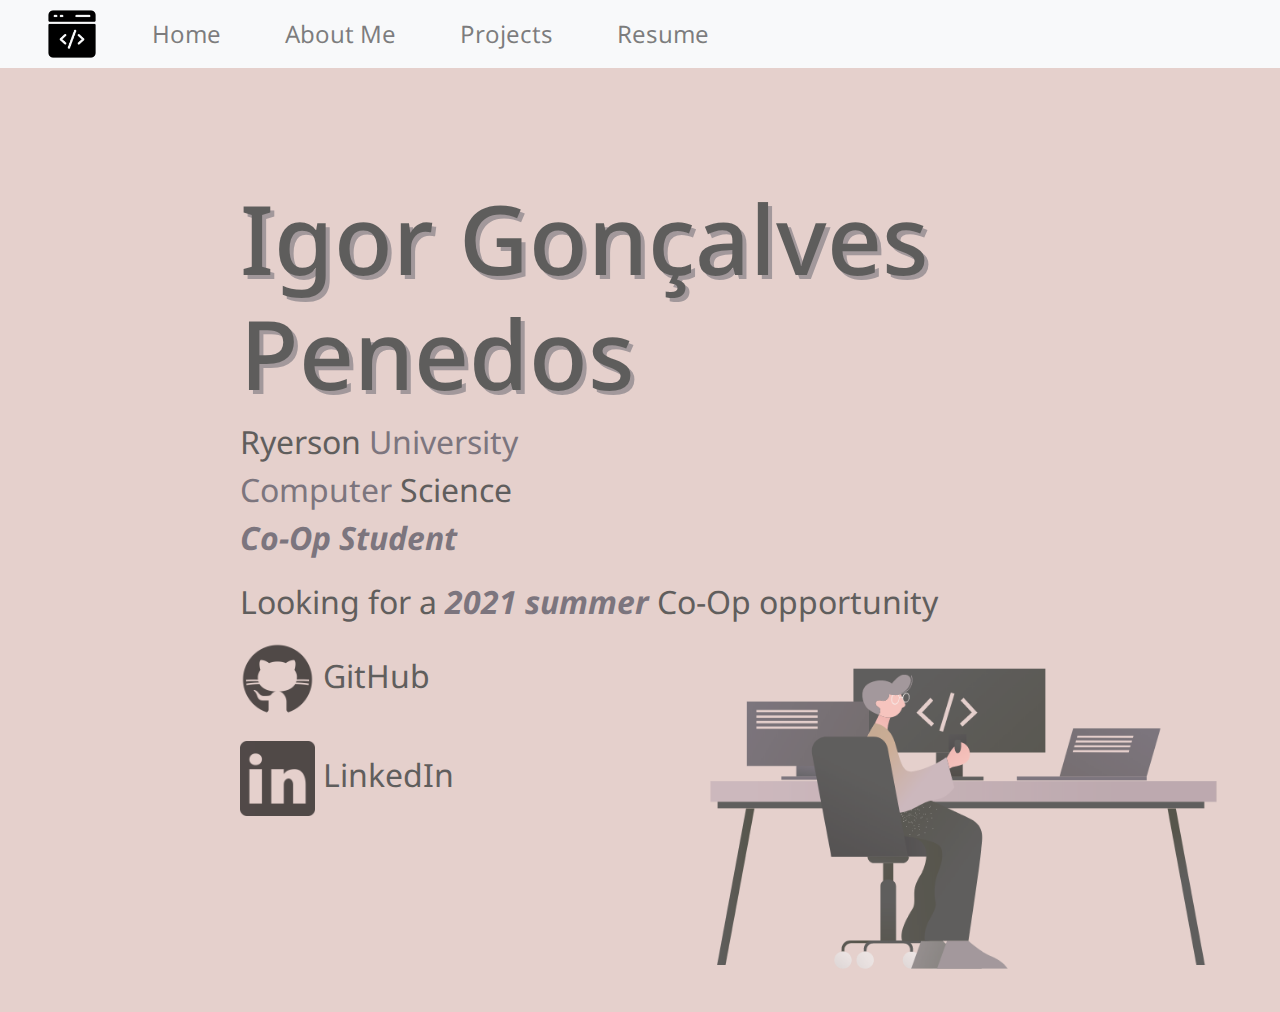
<file: index.html>
<!DOCTYPE html>
<html lang="en">

<head>
    <meta charset="UTF-8">
    <meta name="viewport" content="width=device-width, initial-scale=1.0">
    <script src="https://code.jquery.com/jquery-3.4.1.slim.min.js"></script>
    <script src="https://cdn.jsdelivr.net/npm/popper.js@1.16.0/dist/umd/popper.min.js"></script>
    <script src="https://stackpath.bootstrapcdn.com/bootstrap/4.4.1/js/bootstrap.min.js"></script>
    <link rel="stylesheet" href="https://stackpath.bootstrapcdn.com/bootstrap/4.4.1/css/bootstrap.min.css"/> 
    <link rel="stylesheet" href="./navBar.css">
    <link rel="stylesheet" href="./style.css">
    <script src="https://ajax.googleapis.com/ajax/libs/jquery/3.5.1/jquery.min.js"></script>
    <script>
        $(document).ready(function () {
            $(".fadeIn").hide();
            $(".fadeIn").fadeIn(1500);
        });
    </script>
    <link rel="shortcut icon" href="./codeIcon.png"/>
    <title>Igor Penedos</title>
</head>

<body>
    <!--NavBar-->
    <nav class="navbar navbar-expand-md navbar-light bg-light fixed-top pt-2">
        <i class="fas fa-folder-open fa-2x text-warning pb-1"></i>
        <a href="./index.html"><img src="./codeIcon.png" alt="personal icon" class="iconImage"></a>
        
        <button class="navbar-toggler custom-toggler" data-toggle="collapse" data-target="#navbarMenu">
            <span class="navbar-toggler-icon"></span>
        </button>

        <div class="collapse navbar-collapse" id="navbarMenu">
            <ul class="navbar-nav">
                <li class="nav-item">
                    <a class="nav-link text-center ml-md-5 ml-0" href="./index.html">Home</a>
                </li>
                <li class="nav-item">
                    <a class="nav-link text-center ml-md-5 ml-0" href="./aboutMe.html">About Me</a>
                </li>
                <li class="nav-item">
                    <a class="nav-link text-center ml-md-5 ml-0" href="./projects.html">Projects</a>
                </li>
                <li class="nav-item">
                    <a class="nav-link text-center ml-md-5 ml-0" href="https://drive.google.com/file/d/1RSanNi2lFYr5ju5LttOqz4BVxNXNNpEt/view?usp=sharing" target="_BLANK">Resume</a>
                </li>
            </ul>
        </div>
    </nav>
    <!--Content-->
    <div class="container-fluid mainContent contentTextM pl-md-1 pl-lg-6">
        <h1 class="fadeIn">Igor Gonçalves Penedos</h1>
        <p class="fadeIn mt-5 d-inline">Ryerson </p><p class="fadeIn d-inline contentTextA">University</p>
        <br>
        <p class="fadeIn contentTextA d-inline">Computer </p><p class="fadeIn d-inline"> Science</p>
        <p><em><strong class="fadeIn contentTextA">Co-Op Student</strong></em></p>
        <img src="./desk3.png" alt="desk" width="650" class="d-none d-xl-block imgRight fadeIn">
        <p class="fadeIn">Looking for a <em><strong class="contentTextA">2021 summer</strong></em> Co-Op opportunity</p>
        <a href="https://github.com/igorpenedos" target="_BLANK" class="fadeIn"><img src="./github.png" alt="github" width="75"> GitHub</a>
        <br>
        <br>
        <a href="https://www.linkedin.com/in/igor-penedos-9650261b0/" target="_BLANK" class="fadeIn"><img src="./linkedin.png" alt="linkedin" width="75"> LinkedIn</a>
    </div>
</body>

</html>
</file>
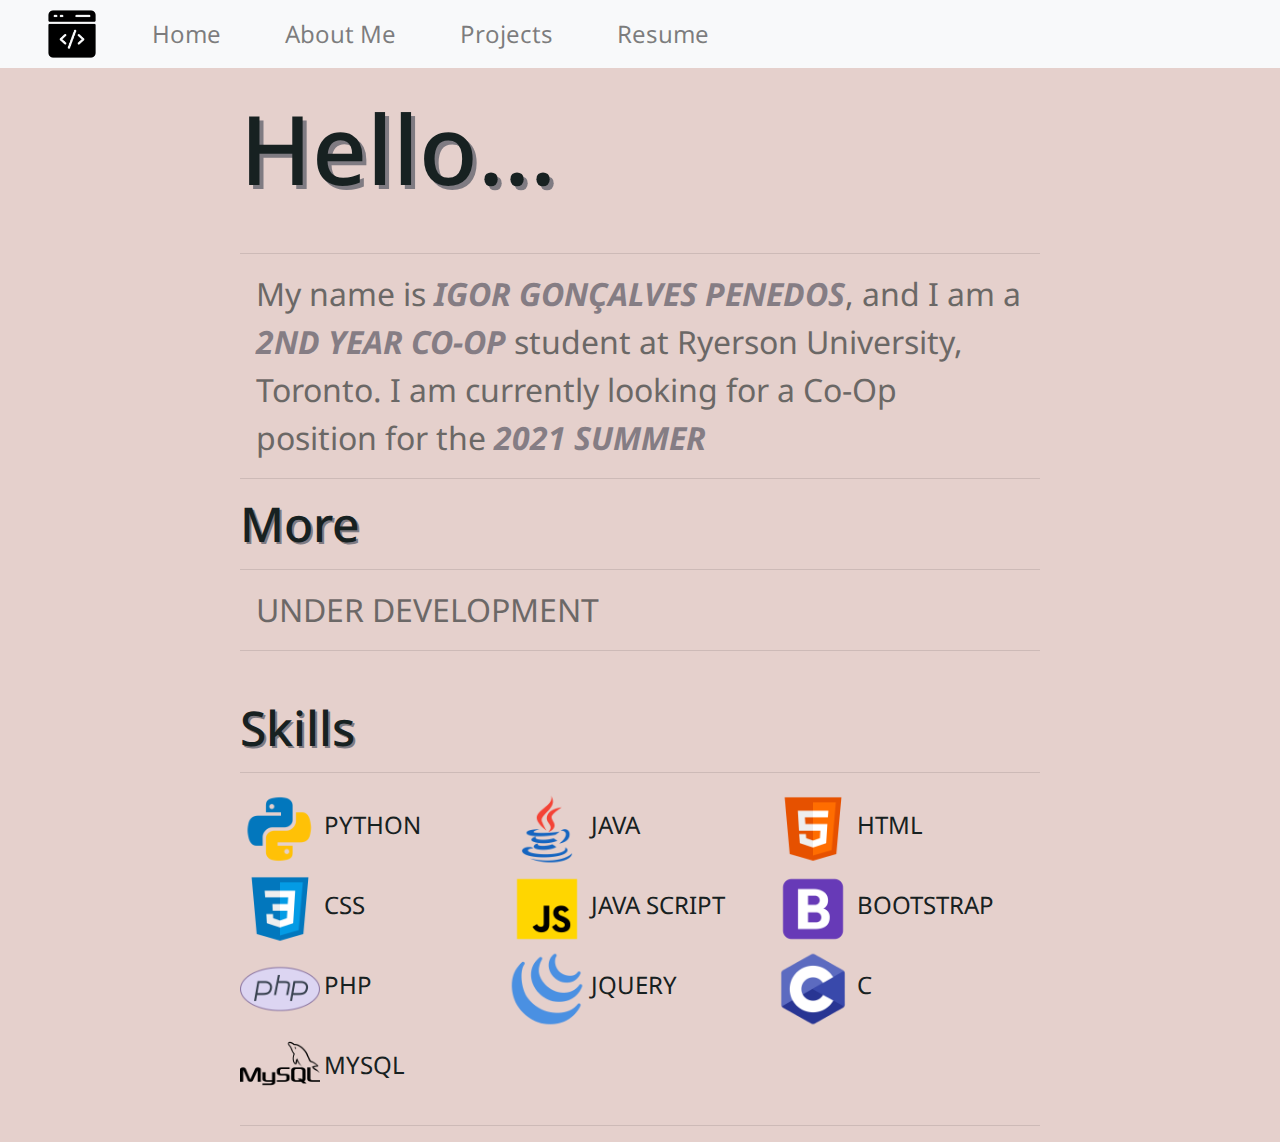
<file: aboutMe.html>
<!DOCTYPE html>
<html lang="en">
<head>
    <meta charset="UTF-8">
    <meta name="viewport" content="width=device-width, initial-scale=1.0">
    <script src="https://code.jquery.com/jquery-3.4.1.slim.min.js"></script>
    <script src="https://cdn.jsdelivr.net/npm/popper.js@1.16.0/dist/umd/popper.min.js"></script>
    <script src="https://stackpath.bootstrapcdn.com/bootstrap/4.4.1/js/bootstrap.min.js"></script>
    <link rel="stylesheet" href="https://stackpath.bootstrapcdn.com/bootstrap/4.4.1/css/bootstrap.min.css"/> 
    <link rel="stylesheet" href="./aboutMe.css">
    <link rel="stylesheet" href="./navBar.css">
    <script src="https://ajax.googleapis.com/ajax/libs/jquery/3.5.1/jquery.min.js"></script>
    <script>
        $(document).ready(function () {
            $(".fadeIn").hide();
            $(".fadeIn").fadeIn(1500);
        });
    </script>
    <link rel="shortcut icon" href="./codeIcon.png"/>
    <title>Igor Penedos - About Me</title>
</head>
<body>
    <!--NavBar-->
    <nav class="navbar navbar-expand-md navbar-light bg-light fixed-top pt-2">
        <i class="fas fa-folder-open fa-2x text-warning pb-1"></i>
        <a href="./index.html"><img src="./codeIcon.png" alt="personal icon" class="iconImage"></a>
        
        <button class="navbar-toggler custom-toggler" data-toggle="collapse" data-target="#navbarMenu">
            <span class="navbar-toggler-icon"></span>
        </button>

        <div class="collapse navbar-collapse" id="navbarMenu">
            <ul class="navbar-nav">
                <li class="nav-item">
                    <a class="nav-link text-center ml-md-5 ml-0" href="./index.html">Home</a>
                </li>
                <li class="nav-item">
                    <a class="nav-link text-center ml-md-5 ml-0" href="./aboutMe.html">About Me</a>
                </li>
                <li class="nav-item">
                    <a class="nav-link text-center ml-md-5 ml-0" href="./projects.html">Projects</a>
                </li>
                <li class="nav-item">
                    <a class="nav-link text-center ml-md-5 ml-0" href="https://drive.google.com/file/d/1RSanNi2lFYr5ju5LttOqz4BVxNXNNpEt/view?usp=sharing" target="_BLANK">Resume</a>
                </li>
            </ul>
        </div>
    </nav>
    <!--Content-->
    <div class="container-fluid mainContent contentTextM pl-1 pl-md-5 pl-lg-6 pr-1 pr-md-5 pr-lg-6">
        <h1>Hello...</h1>
        <hr class="mt-5">
        <p class="pl-3 pr-3 contentText fadeIn">My name is <em><strong class="contentTextA">IGOR GONÇALVES PENEDOS</strong></em>, 
            and I am a <em><strong class="contentTextA">2ND YEAR CO-OP</strong></em> student at Ryerson University, Toronto.
            I am currently looking for a Co-Op position for the <em><strong class="contentTextA">2021 SUMMER</strong></em>
            <!-- , that will allow me to grow as a developer and get familiar with the industry. -->
        </p>
        <hr>
        <h2 class="mt-5 text-md-center text-lg-left d-inline">More</h2>
        <hr>
        <p class="mt-0 pl-3 pr-3 contentText fadeIn">
            UNDER DEVELOPMENT 
            <!-- I was born in Portugal. I came to Canada at the age of 11 (2012). As a kid I enjoyed the outdoors
            and playing sports, and barely had access to wifi, in Portugal. When I arrived to Canada, I gained unlimited access to the internet, but
            I had yet to understand what coding possibly was, or how it worked, but everything changed in grade 11.
            <br> 
            I got interested in coding when I took my first coding class (grade 11), from that day forward I enjoyed the whole 
            proccess of coding, and how lines of code could become a "piece of art".
            <br>
            I am a hard-working student who doesn't back down from a challenge, and is always looking to 
            learn something new. -->
        </p>
        <hr>
        <h2  class="mt-5">Skills</h2>
        <hr>
        <div class="row m-0 p-0">
            <div class="col-xl-4 col-lg-6 col-12 m-0 p-0 skills">
                <img src="./python.png" alt="python" class="icons">
                <p class="contentIconLabel contentTextM">PYTHON</p>
            </div>
            <div class="col-xl-4 col-lg-6 col-12 m-0 p-0 skills">
                <img src="./java.png" alt="java" class="icons">
                <p class="contentIconLabel contentTextM">JAVA</p>
            </div>
            <div class="col-xl-4 col-lg-6 col-12 m-0 p-0 skills">
                <img src="./html.png" alt="HTML" class="icons">
                <p class="contentIconLabel contentTextM">HTML</p>
            </div>
            <div class="col-xl-4 col-lg-6 col-12 m-0 p-0 skills">
                <img src="./css.png" alt="CSS" class="icons">
                <p class="contentIconLabel contentTextM">CSS</p>
            </div>
            <div class="col-xl-4 col-lg-6 col-12 m-0 p-0 skills">
                <img src="./js.png" alt="JS" class="icons">
                <p class="contentIconLabel contentTextM">JAVA SCRIPT</p>
            </div>
            <div class="col-xl-4 col-lg-6 col-12 m-0 p-0 skills">
                <img src="./bootStrap.png" alt="BOOTSTRAP" class="icons">
                <p class="contentIconLabel contentTextM">BOOTSTRAP</p>
            </div>
            <div class="col-xl-4 col-lg-6 col-12 m-0 p-0 skills">
                <img src="./php.png" alt="PHP" class="icons">
                <p class="contentIconLabel contentTextM">PHP</p>
            </div>
            <div class="col-xl-4 col-lg-6 col-12 m-0 p-0 skills">
                <img src="./jquery.png" alt="JQUERY" class="icons">
                <p class="contentIconLabel contentTextM">JQUERY</p>
            </div>
            <div class="col-xl-4 col-lg-6 col-12 m-0 p-0 skills">
                <img src="./c.png" alt="C" class="icons">
                <p class="contentIconLabel contentTextM">C</p>
            </div>
            <div class="col-xl-4 col-lg-6 col-12 m-0 p-0 skills">
                <img src="./mysql.png" alt="MYSQL" class="icons">
                <p class="contentIconLabel contentTextM">MYSQL</p>
            </div>
        </div>
        <hr>
    </div>
</body>
</html>
</file>
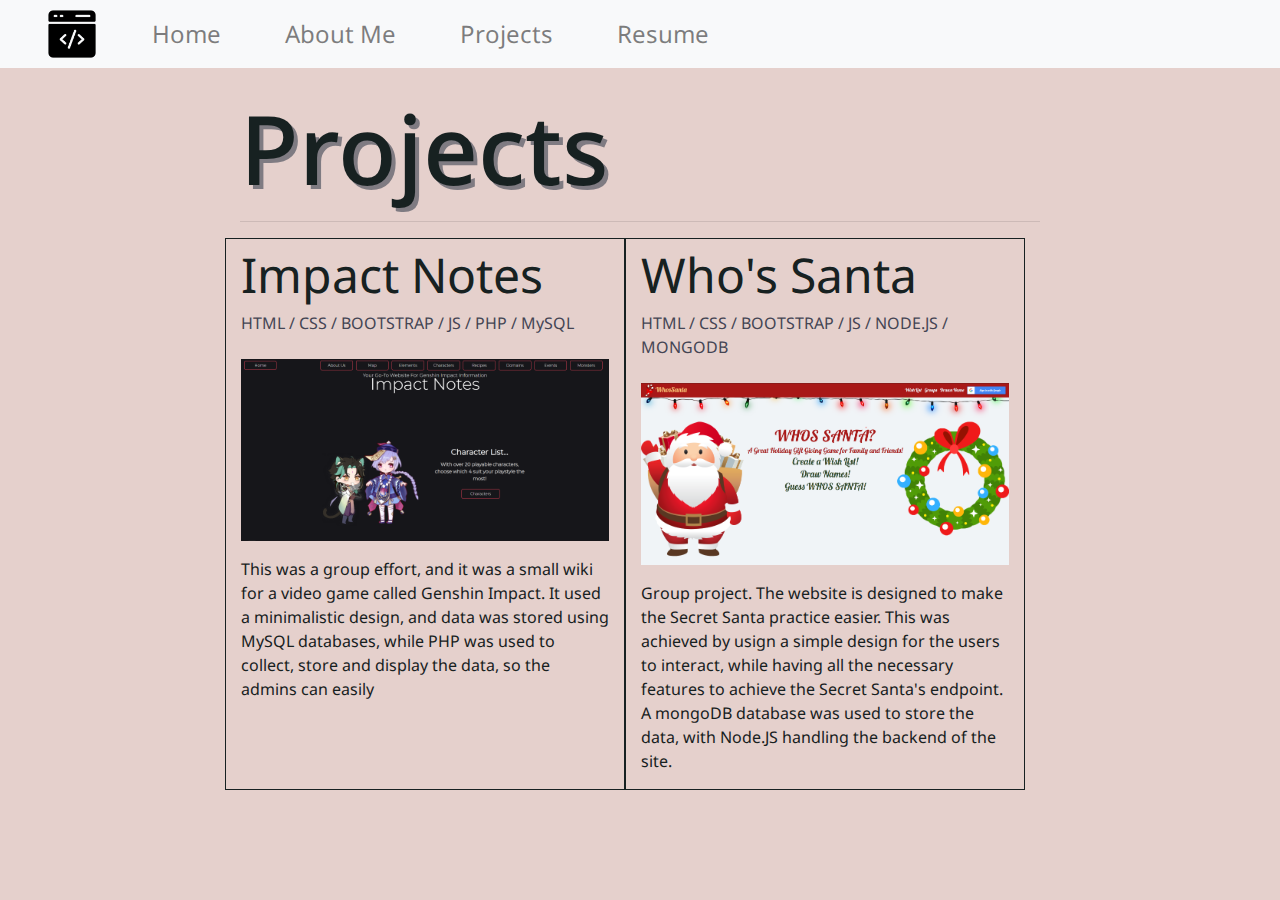
<file: projects.html>
<!DOCTYPE html>
<html lang="en">
<head>
    <meta charset="UTF-8">
    <meta name="viewport" content="width=device-width, initial-scale=1.0">
    <script src="https://code.jquery.com/jquery-3.4.1.slim.min.js"></script>
    <script src="https://cdn.jsdelivr.net/npm/popper.js@1.16.0/dist/umd/popper.min.js"></script>
    <script src="https://stackpath.bootstrapcdn.com/bootstrap/4.4.1/js/bootstrap.min.js"></script>
    <link rel="stylesheet" href="https://stackpath.bootstrapcdn.com/bootstrap/4.4.1/css/bootstrap.min.css"/> 
    <link rel="stylesheet" href="./projects.css">
    <link rel="stylesheet" href="./navBar.css">
    <script src="https://ajax.googleapis.com/ajax/libs/jquery/3.5.1/jquery.min.js"></script>
    <script>
        $(document).ready(function () {
            $(".fadeIn").hide();
            $(".fadeIn").fadeIn(1500);
        });
    </script>
    <link rel="shortcut icon" href="./codeIcon.png"/>
    <title>Igor Penedos - Projects</title>
</head>
<body>
    <!--NavBar-->
    <nav class="navbar navbar-expand-md navbar-light bg-light fixed-top pt-2">
        <i class="fas fa-folder-open fa-2x text-warning pb-1"></i>
        <a href="./index.html"><img src="./codeIcon.png" alt="personal icon" class="iconImage"></a>
        
        <button class="navbar-toggler custom-toggler" data-toggle="collapse" data-target="#navbarMenu">
            <span class="navbar-toggler-icon"></span>
        </button>

        <div class="collapse navbar-collapse" id="navbarMenu">
            <ul class="navbar-nav">
                <li class="nav-item">
                    <a class="nav-link text-center ml-md-5 ml-0" href="./index.html">Home</a>
                </li>
                <li class="nav-item">
                    <a class="nav-link text-center ml-md-5 ml-0" href="./aboutMe.html">About Me</a>
                </li>
                <li class="nav-item">
                    <a class="nav-link text-center ml-md-5 ml-0" href="./projects.html">Projects</a>
                </li>
                <li class="nav-item">
                    <a class="nav-link text-center ml-md-5 ml-0" href="https://drive.google.com/file/d/1RSanNi2lFYr5ju5LttOqz4BVxNXNNpEt/view?usp=sharing" target="_BLANK">Resume</a>
                </li>
            </ul>
        </div>
    </nav>
    <!--Content-->
    <div class="container-fluid mainContent contentTextM pl-4 pl-md-5 pl-lg-6 pr-0 pr-md-5 pr-lg-6">
        <h1>Projects</h1>
        <hr>
        <div class="row w-100">
            <div class="col-xl-6 col-12 table-bordered">
                <a href="http://impactnotes.great-site.net/" target="_BLANK" class="contentTextM">
                    <p class="contentHeader mb-0">Impact Notes</p>
                    <p class="contentTextA mb-0">HTML / CSS / BOOTSTRAP / JS / PHP / MySQL</p>
                    <br>
                    <img src="./impactNotes.png" alt="Impact Notes" class="w-100">
                    <p class="mt-3">
                        This was a group effort, and it was a small wiki for a video game called Genshin Impact.
                        It used a minimalistic design, and data was stored using MySQL databases, while PHP was used to collect, store and display
                        the data, so the admins can easily 
                    </p>
                </a>
            </div>
            <div class="col-xl-6 col-12 table-bordered">
                <a href="https://whossanta.herokuapp.com/" target="_BLANK" class="contentTextM">
                    <p class="contentHeader mb-0">Who's Santa</p>
                    <p class="contentTextA mb-0">HTML / CSS / BOOTSTRAP / JS / NODE.JS / MONGODB</p>
                    <br>
                    <img src="./whossanta.png" alt="Impact Notes" class="w-100">
                    <p class="mt-3">
                        Group project. The website is designed to make the Secret Santa practice easier. This was achieved by usign a simple design 
                        for the users to interact, while having all the necessary features to achieve the Secret Santa's endpoint. A mongoDB database 
                        was used to store the data, with Node.JS handling the backend of the site.
                    </p>
                </a>
            </div>
        </div>
    </div>
</body>
</html>
</file>
<file: navBar.css>
/*Nav Bar*/
.navbar{
    background-color: aliceblue;
}
.iconImage{
    width: 3rem;
    margin-left: 2rem;
    opacity:1;
    transition: 1s ease;
}

.iconImage:hover{
    width: 3.2rem;
    opacity:0.5;
    transition: 1s ease;
}

.navText{
    width: auto;
    margin:0;
    margin-left: 3rem;
    font-size: 1.5rem;
}

.nav-link{
    font-size: 1.5rem;
}
.nav-link{
    text-decoration: none;
    color: #172121;
    font-size: 1.5rem;
    transition: 1s ease;
}

.nav-link:hover{
    color:#BFACB5;
    font-size: 1.7rem;
    transition: 1s ease;
}
</file>
<file: style.css>
@import url('https://fonts.googleapis.com/css2?family=Noto+Sans&display=swap');

/*Global*/
body{
    font-family: 'Noto Sans', sans-serif;
}

/*Home Page*/
body{
    background-color: #E5D0CC;
}

.contentTextM{
    color: #172121;
}

.contentTextA{
    color: #444554;
}

.mainContent{
    padding-top:20vh;
}

.mainContent h1{
    font-size: 6rem;
    text-shadow: 4px 4px #7F7B82;
}

.mainContent p{
    font-size: 2rem;
}

.mainContent a{
    text-decoration: none;
    color: #172121;
    font-size: 2rem;
    opacity: 100%;
    transition: 1s ease;
}

.mainContent a:hover{
    opacity: 50%;
    transition: 1s ease;
}

.imgRight{
    position: absolute;
    right:0;
    z-index:-1;
}

/*Bootstrap p-6*/
.pt-6,
.py-6 {
    padding-top: 15rem !important;
}

.pr-6,
.px-6 {
    padding-right: 15rem !important;
}

.pb-6,
.py-6 {
    padding-bottom: 15rem !important;
}

.pl-6,
.px-6 {
    padding-left: 15rem !important;
}

@media (min-width: 768px) {
    .pt-md-6,
    .py-md-6 {
        padding-top: 15rem !important;
    }

    .pr-md-6,
    .px-md-6 {
        padding-right: 15rem !important;
    }

    .pb-md-6,
    .py-md-6 {
        padding-bottom: 15rem !important;
    }

    .pl-md-6,
    .px-md-6 {
        padding-left: 15rem !important;
    }
}

@media (min-width: 992px) {
    .pt-lg-6,
    .py-lg-6 {
        padding-top: 15rem !important;
    }

    .pr-lg-6,
    .px-lg-6 {
        padding-right: 15rem !important;
    }

    .pb-lg-6,
    .py-lg-6 {
        padding-bottom: 15rem !important;
    }

    .pl-lg-6,
    .px-lg-6 {
        padding-left: 15rem !important;
    }
}

@media (max-width: 414px) {
    .mainContent h1{
        font-size: 4rem;
        text-shadow: 2px 2px #7F7B82;

    }
    .mainContent p{
        font-size: 1rem;
    }
}

/* width */
::-webkit-scrollbar {
    width: 10px;
}

  /* Track */
::-webkit-scrollbar-track {
    background: #888;
}

  /* Handle */
::-webkit-scrollbar-thumb {
    background: white;
}

  /* Handle on hover */
::-webkit-scrollbar-thumb:hover {
    background: white;
}
</file>
<file: aboutMe.css>
@import url('https://fonts.googleapis.com/css2?family=Noto+Sans&display=swap');

/*Global*/
body{
    font-family: 'Noto Sans', sans-serif;
}

/*Home Page*/
body{
    background-color: #E5D0CC;
}

hr{
    color: #7F7B82;
}

.mainContent{
    padding-top:10vh;
}

.mainContent h1{
    font-size: 6rem;
    text-shadow:4px 4px #7F7B82;
}

.mainContent h2{
    font-size: 3rem;
    text-shadow:2px 2px #7F7B82;
}

.contentTextM{
    color: #172121;
}

.contentTextA{
    color: #444554;
}

.contentText{
    font-size: 2rem;
    /*background-color: #BFACB5;*/
    /*border: 3px solid black;*/
}

.icons{
    width:5rem;
    height:auto;
}

.contentIconLabel{
    display: inline;
    font-size: 2rem;
}

.skills:hover{
    opacity: 50%;
    transition: 1s ease;
}

/*Bootstrap*/
.pt-6,
.py-6 {
    padding-top: 15rem !important;
}

.pr-6,
.px-6 {
    padding-right: 15rem !important;
}

.pb-6,
.py-6 {
    padding-bottom: 15rem !important;
}

.pl-6,
.px-6 {
    padding-left: 15rem !important;
}

@media (max-width: 768px) {
    .contentText{
        font-size: 1.5rem !important;
    }
}

@media (max-width: 534px) {
    .contentText{
        font-size: 1rem !important;
    }
}

@media (max-width: 1055px) {
    .contentIconLabel{
        font-size: 1.5rem !important;
    }
}

@media (max-width: 1352px) {
    .contentIconLabel{
        font-size: 1.5rem !important;
    }
}

@media (min-width: 992px) {
    .pt-lg-6,
    .py-lg-6 {
        padding-top: 15rem !important;
    }

    .pr-lg-6,
    .px-lg-6 {
        padding-right: 15rem !important;
    }

    .pb-lg-6,
    .py-lg-6 {
        padding-bottom: 15rem !important;
    }

    .pl-lg-6,
    .px-lg-6 {
        padding-left: 15rem !important;
    }
}

/* width */
::-webkit-scrollbar {
    width: 10px;
}

  /* Track */
::-webkit-scrollbar-track {
    background: #888;
}

  /* Handle */
::-webkit-scrollbar-thumb {
    background: white;
}

  /* Handle on hover */
::-webkit-scrollbar-thumb:hover {
    background: white;
}
</file>
<file: projects.css>
@import url('https://fonts.googleapis.com/css2?family=Noto+Sans&display=swap');

/*Global*/
body{
    font-family: 'Noto Sans', sans-serif;
}

/*Home Page*/
body{
    background-color: #E5D0CC;
}

hr{
    color: #7F7B82;
}

.mainContent{
    padding-top:10vh;
}

.mainContent h1{
    font-size: 6rem;
    text-shadow:4px 4px #7F7B82;
}

.mainContent h2{
    font-size: 3rem;
    text-shadow:2px 2px #7F7B82;
}

.contentTextM{
    color: #172121;
}

.contentTextA{
    color: #444554;
}

.contentHeader{
    font-size: 3rem;
}

.contentText{
    font-size: 2rem;
    /*background-color: #BFACB5;*/
    /*border: 3px solid black;*/
}

.table-bordered{
    border-color: #172121;
    width: min-content;
}

.table-bordered:hover{
    background-color: #BFACB5;
}

a{
    text-decoration: none;
    color: #172121;
}

a:hover{
    text-decoration: none;
    color: #172121;
}




@media (min-width: 992px) {
    .pt-lg-6,
    .py-lg-6 {
        padding-top: 15rem !important;
    }

    .pr-lg-6,
    .px-lg-6 {
        padding-right: 15rem !important;
    }

    .pb-lg-6,
    .py-lg-6 {
        padding-bottom: 15rem !important;
    }

    .pl-lg-6,
    .px-lg-6 {
        padding-left: 15rem !important;
    }
}

@media (min-width: 768px) {
    .table-bordered{
        border-color: #172121;
        transition: transform .2s;
    }
    
    .table-bordered:hover{
        background-color: #BFACB5;
        transform: scale(1.05);
        z-index: 1;
    }
}

@media (max-width: 414px) {
    .table-bordered{
        border-color: #172121;
        background-color: #BFACB5;
        margin-bottom: 2rem;
    }
    .mainContent h1{
        font-size: 4rem;
        text-shadow:2px 2px #7F7B82;
    }
}
</file>
